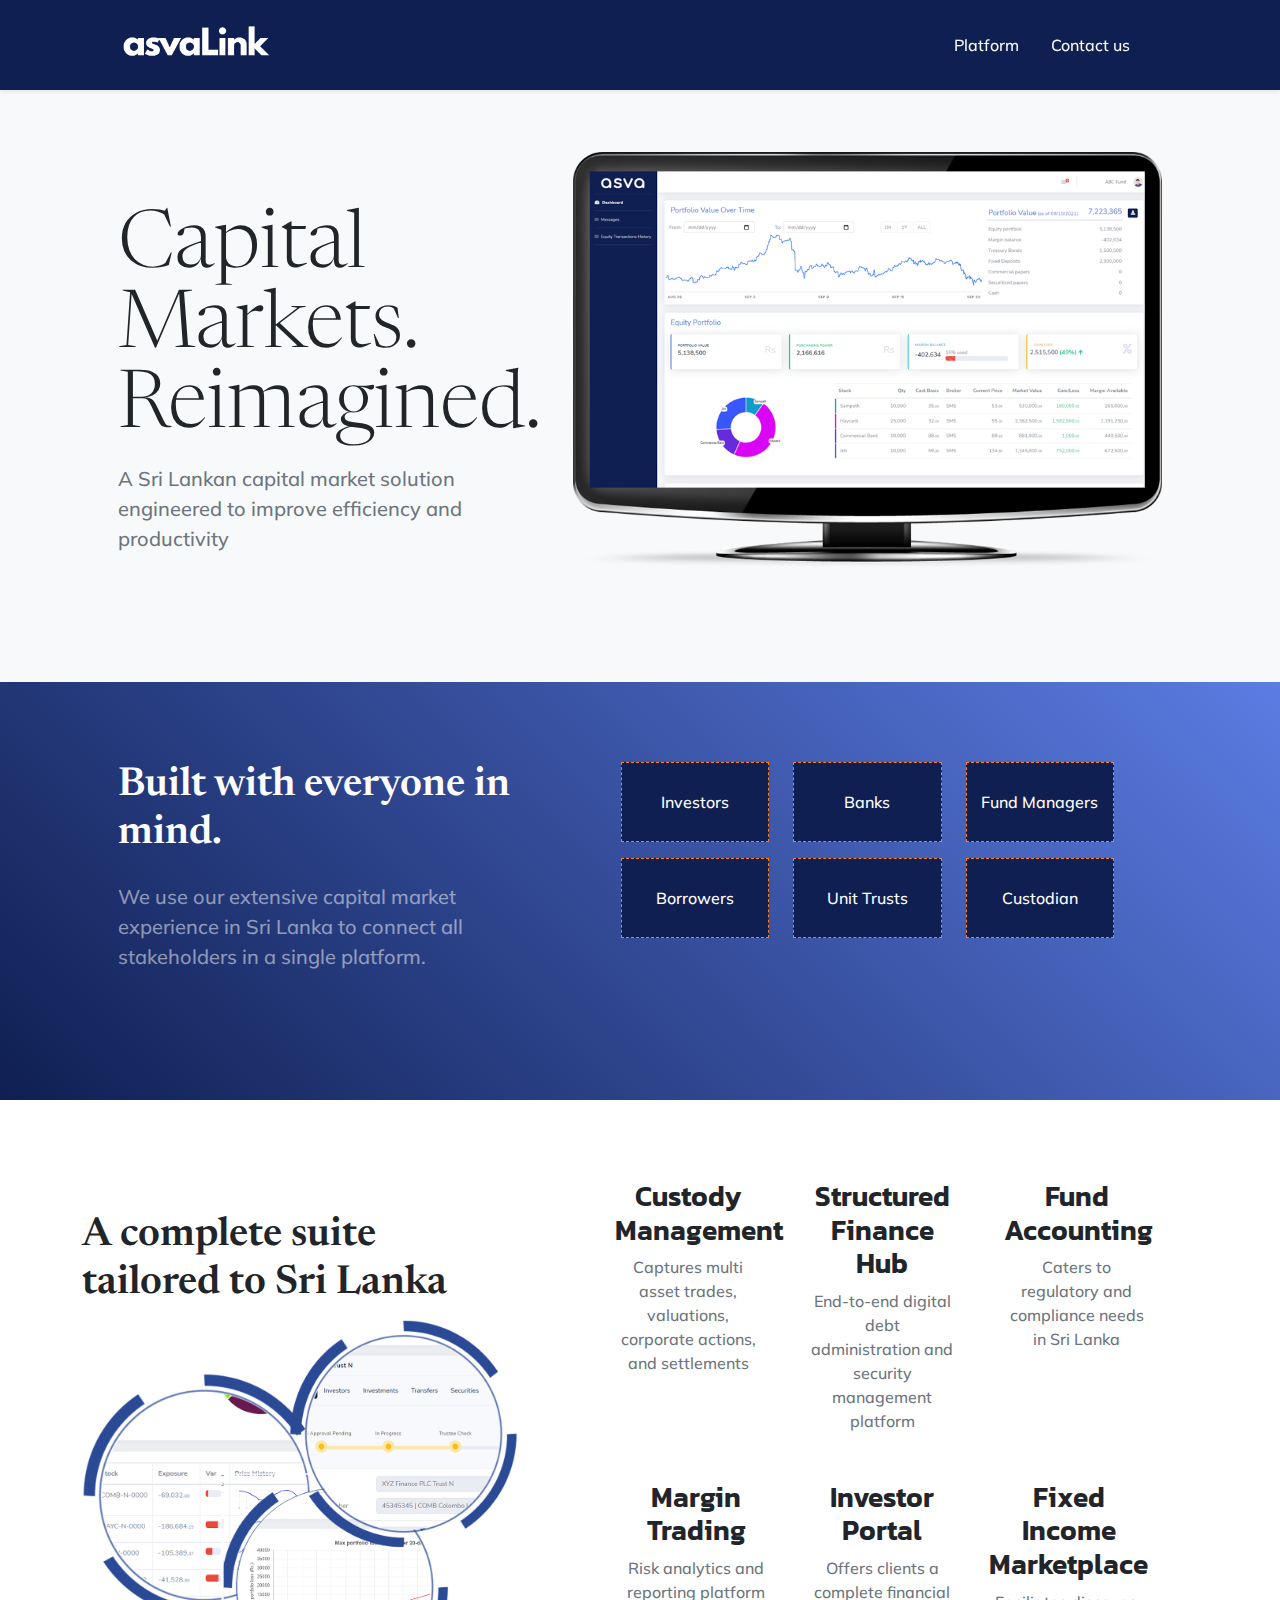
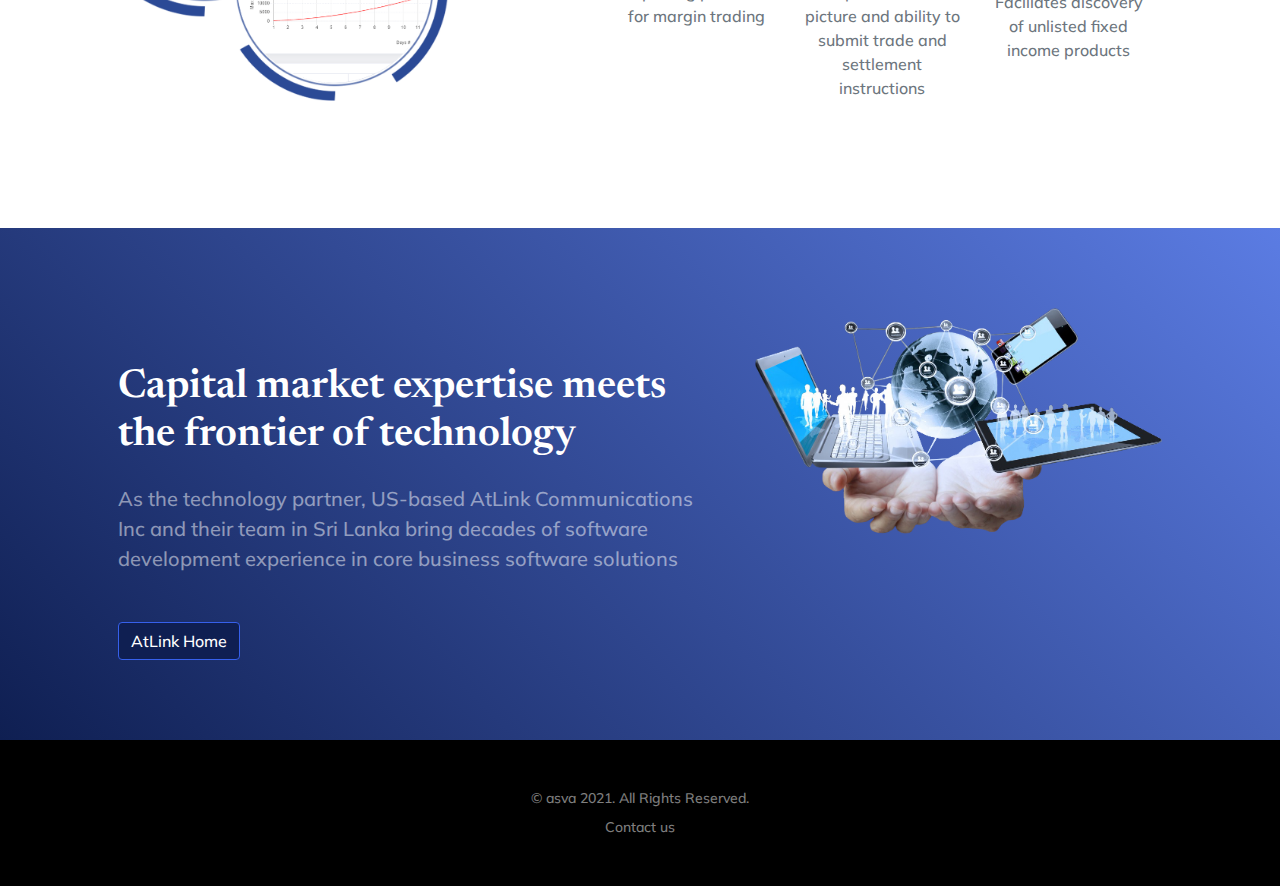
<file: index.html>
<!DOCTYPE html>
<html lang="en">
<head>
    <meta charset="UTF-8">
    <title>
        asvaLink
    </title>

    <meta charset="utf-8" />
    <meta name="viewport" content="width=device-width, initial-scale=1, shrink-to-fit=no" />
    <meta name="description" content="" />
    <meta name="author" content="" />
    <link rel="icon" type="image/x-icon" href="assets/favicon.ico" />
    <!-- Bootstrap icons-->
    <link href="https://cdn.jsdelivr.net/npm/bootstrap-icons@1.5.0/font/bootstrap-icons.css" rel="stylesheet" />
    <!-- Google fonts-->
    <link rel="preconnect" href="https://fonts.gstatic.com" />
    <link rel="stylesheet" type="text/css" href="//fonts.googleapis.com/css?family=Comfortaa" />
    <link href="https://fonts.googleapis.com/css2?family=Newsreader:ital,wght@0,600;1,600&amp;display=swap" rel="stylesheet" />
    <link href="https://fonts.googleapis.com/css2?family=Mulish:ital,wght@0,300;0,500;0,600;0,700;1,300;1,500;1,600;1,700&amp;display=swap" rel="stylesheet" />
    <link href="https://fonts.googleapis.com/css2?family=Kanit:ital,wght@0,400;1,400&amp;display=swap" rel="stylesheet" />
    <!-- Core theme CSS (includes Bootstrap)-->
    <link href="css/styles.css" rel="stylesheet" />
</head>
<body id="page-top">
    <nav class="navbar navbar-expand-lg navbar-light fixed-top shadow-sm" id="mainNav">
        <div class="container px-5">
            <a class="navbar-brand fw-bold " style="color:white;font-family: Comfortaa; font-size: 24px; " href="/"><img src="assets/img/main-logo-transparent-background.png" style="height: 3rem;" /></a>
            <button class="navbar-toggler" type="button" data-bs-toggle="collapse" data-bs-target="#navbarResponsive" aria-controls="navbarResponsive" aria-expanded="false" aria-label="Toggle navigation">
                Menu
                <i class="bi-list"></i>
            </button>
            <div class="collapse navbar-collapse" id="navbarResponsive">
                
                <ul class="navbar-nav ms-auto me-2 my-3 my-lg-0">
                    <li class="nav-item"><a class="nav-link me-lg-3" href="platform.html">Platform</a></li>
                    <li class="nav-item"><a class="nav-link me-lg-3" href="contactus.html">Contact us</a></li>
                    
                </ul>
                
            </div>
        </div>
    </nav>
    
<!-- Mashead header-->
<header class="masthead">
    <div class="container px-5">
        <div class="row gx-5">
            <div class="col-lg-5 align-items-center">
                <!-- Mashead text and app badges-->
                <div class="mb-5 mb-lg-0 text-center text-lg-start">
                    <h1>&nbsp;</h1>
                    <h1 class="display-1 lh-1 mb-3">Capital Markets. Reimagined.</h1>
                    <p class="lead fw-normal text-muted mb-5">A Sri Lankan capital market solution engineered to improve
                        efficiency and productivity</p>
                </div>
            </div>
            <div class="col-lg-7">
                <img src="assets/img/homepagescreen.png" alt="..." style="width: 100%" />
            </div>
        </div>
    </div>
</header>
<!-- Quote/testimonial aside-->
<aside class="text-center bg-gradient-primary-to-secondary">
    <div class="container px-5">
        <div class="row gx-5">
            <div class="col-lg-5 align-items-center">
                <!-- Mashead text and app badges-->
                <div class="mb-5 mb-lg-0 text-center text-lg-start">
                    <div class="h2 fs-1 text-white mb-4">Built with everyone in mind.</div>
                    <p class="lead fw-normal text-white-50 mb-5">
                        We use our extensive capital market experience in Sri Lanka to connect all stakeholders in a single platform.
                    </p>
                </div>
            </div>
            <div class="col-lg-7">
                <div class="container">
                    <div class="row">
                      <div class="col-sm-4 mb-2">                      
                            <div class="justify-content-center b-style  r-height">Investors</div>                          
                      </div>
                      <div class="col-sm-4 mb-2">
                        <div class="justify-content-center b-style  r-height">Banks</div>                                                  
                      </div>
                      <div class="col-sm-4 mb-2">
                        <div class="justify-content-center b-style  r-height">Fund Managers</div>                                                
                      </div>
                    </div>
                    <div class="row mt-2">
                        <div class="col-sm mb-2">
                            <div class="justify-content-center b-style  r-height">Borrowers</div>                                                          
                        </div>
                        <div class="col-sm  mb-2">
                            <div class="justify-content-center b-style  r-height">Unit Trusts</div>
                        </div>
                        <div class="col-sm  mb-2">
                            <div class="justify-content-center b-style  r-height">Custodian</div>
                        </div>
                      </div>
                  </div>
                  </div>
            </div>
        </div>
    </div>
</aside>
<!-- App features section-->
<section id="features">
    <div class="container pl-5">
        <div class="row gx-5 align-items-center">
            <div class="col-lg-7 order-lg-1 mb-5 mb-lg-0">
                <div class="container-fluid px-5">
                    <div class="row gx-5">
                        <div class="col-md-4 mb-5">
                            <!-- Feature item-->
                            <div class="text-center">
                                <h3 class="font-alt">Custody Management</h3>
                                <p class="text-muted mb-0">Captures multi asset trades, valuations, corporate actions, and settlements
                                </p>
                            </div>
                        </div>
                        <div class="col-md-4 mb-5">
                            <!-- Feature item-->
                            <div class="text-center">
                                <h3 class="font-alt">Structured Finance Hub</h3>
                                <p class="text-muted mb-0">End-to-end digital debt administration and security management platform</p>
                            </div>
                        </div>
                        <div class="col-md-4 mb-5 mb-md-0">
                            <!-- Feature item-->
                            <div class="text-center">
                                <h3 class="font-alt">Fund Accounting</h3>
                                <p class="text-muted mb-0">Caters to regulatory and compliance needs in Sri Lanka</p>
                            </div>
                        </div>
                    </div>
                    <div class="row">
                        <div class="col-md-4 mb-5">
                            <!-- Feature item-->
                            <div class="text-center">
                                <h3 class="font-alt">Margin Trading</h3>
                                <p class="text-muted mb-0">Risk analytics and reporting platform for margin trading</p>
                            </div>
                        </div>
                        <div class="col-md-4 mb-5">
                            <!-- Feature item-->
                            <div class="text-center">
                                <h3 class="font-alt">Investor Portal</h3>
                                <p class="text-muted mb-0">Offers clients a complete
                                    financial picture
                                    and ability to submit
                                    trade and settlement
                                    instructions</p>
                            </div>
                        </div>
                        <div class="col-md-4 mb-5 mb-md-0">
                            <!-- Feature item-->
                            <div class="text-center">
                                <h3 class="font-alt">Fixed Income Marketplace</h3>
                                <p class="text-muted mb-0">Faciliates discovery of unlisted fixed income products</p>
                            </div>
                        </div>
                    </div>
                </div>
            </div>
            <div class="col-lg-5 order-lg-0">
                <h1>A complete suite tailored to Sri Lanka</h1>
                <div class="features-device-mockup">
                    <img src="assets/img/threecircles.png" alt="..." style="width: 100%" />
                    
                </div>
            </div>
        </div>
    </div>
</section>


<aside class="text-center bg-gradient-primary-to-secondary">
    <div class="container px-5">
        <div class="row gx-5">
            <div class="col-lg-7 align-items-center">
                <!-- Mashead text and app badges-->
                <div class="mb-5 mb-lg-0 text-center text-lg-start">
                    <h1>&nbsp;</h1>
                    <div class="h2 fs-1 text-white mb-4">Capital market expertise meets the frontier of technology</div>
                    <p class="lead fw-normal text-white-50 mb-5">As the technology partner, US-based AtLink
                        Communications Inc and their team in Sri Lanka
                        bring decades of software development experience
                        in core business software solutions</p>
                        <div class="col-4 text-center d-flex">
                           <!-- <a href="https://www.atlinkcom.com/"> <button type="button" class="btn-sm btn-primary ">
                              Atlink Home
                            </button></a> -->
                            <a class="btn btn-primary" href="https://www.atlinkcom.com/" role="button" target="_blank">AtLink Home</a>
                        </div>
                </div>
            </div>
            <div class="col-lg-5">
                <img src="assets/img/fintech.png" alt="..." style="width: 100%" />
            </div>
        </div>
    </div>
</aside>
<footer class="bg-black text-center py-5">
    <div class="container px-5">
        <div class="text-white-50 small">
            <div class="mb-2">&copy; asva 2021. All Rights Reserved.</div>
            <a href="#!">Contact us</a>
        </div>
    </div>
</footer>
<script src="https://cdn.jsdelivr.net/npm/bootstrap@5.1.0/dist/js/bootstrap.bundle.min.js"></script>
<script src="js/scripts.js"></script>
<script src="https://cdn.startbootstrap.com/sb-forms-latest.js"></script>
</body>
</html>
</file>
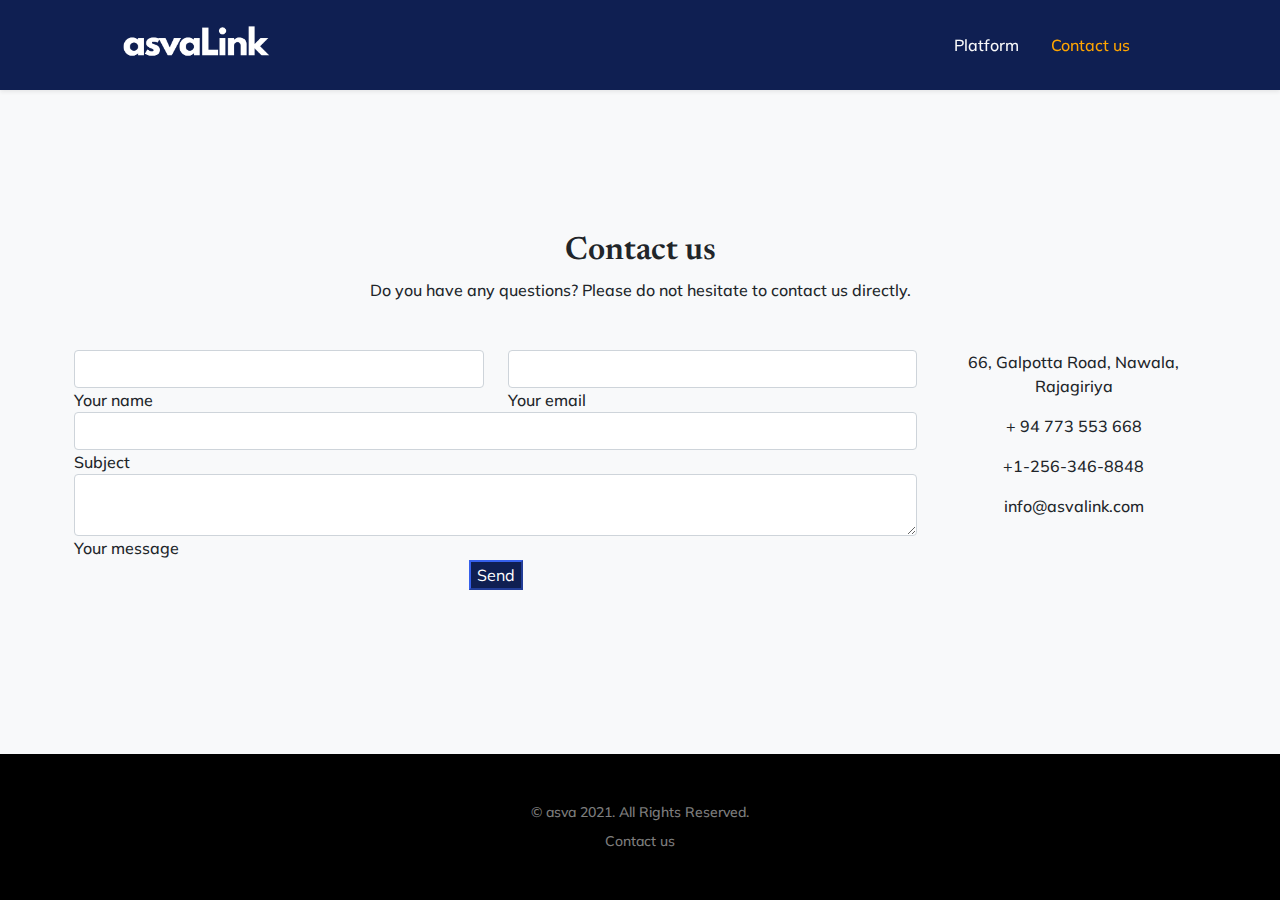
<file: contactus.html>
<!DOCTYPE html>
<html lang="en">
<head>
    <meta charset="UTF-8">
    <title>
        asvaLink
    </title>

    <meta charset="utf-8" />
    <meta name="viewport" content="width=device-width, initial-scale=1, shrink-to-fit=no" />
    <meta name="description" content="" />
    <meta name="author" content="" />
    <link rel="icon" type="image/x-icon" href="assets/favicon.ico" />
    <!-- Bootstrap icons-->
    <link href="https://cdn.jsdelivr.net/npm/bootstrap-icons@1.5.0/font/bootstrap-icons.css" rel="stylesheet" />
    <!-- Google fonts-->
    <link rel="preconnect" href="https://fonts.gstatic.com" />
    <link rel="stylesheet" type="text/css" href="//fonts.googleapis.com/css?family=Comfortaa" />
    <link href="https://fonts.googleapis.com/css2?family=Newsreader:ital,wght@0,600;1,600&amp;display=swap" rel="stylesheet" />
    <link href="https://fonts.googleapis.com/css2?family=Mulish:ital,wght@0,300;0,500;0,600;0,700;1,300;1,500;1,600;1,700&amp;display=swap" rel="stylesheet" />
    <link href="https://fonts.googleapis.com/css2?family=Kanit:ital,wght@0,400;1,400&amp;display=swap" rel="stylesheet" />
    <!-- Core theme CSS (includes Bootstrap)-->
    <link href="css/styles.css" rel="stylesheet" />
</head>
<body id="page-top">
    <nav class="navbar navbar-expand-lg navbar-light fixed-top shadow-sm" id="mainNav">
        <div class="container px-5">
            <a class="navbar-brand fw-bold " style="color:white;font-family: Comfortaa; font-size: 24px; " href="/"><img src="assets/img/main-logo-transparent-background.png" style="height: 3rem;" /></a>
            <button class="navbar-toggler" type="button" data-bs-toggle="collapse" data-bs-target="#navbarResponsive" aria-controls="navbarResponsive" aria-expanded="false" aria-label="Toggle navigation">
                Menu
                <i class="bi-list"></i>
            </button>
            <div class="collapse navbar-collapse" id="navbarResponsive">
                
                <ul class="navbar-nav ms-auto me-2 my-3 my-lg-0">
                    <li class="nav-item"><a class="nav-link me-lg-3" href="platform.html">Platform</a></li>
                    <li class="nav-item"><a class="nav-link me-lg-3 active" href="contactus.html">Contact us</a></li>
                    
                </ul>
                
            </div>
        </div>
    </nav>
    
<!-- Mashead header-->
<header class="masthead">
    <div class="container px-1">
        <div class="row gx-1">
          <!--Section: Contact v.2-->
<section class="mb-1">

    <!--Section heading-->
    <h2 class="h1-responsive font-weight-bold text-center">Contact us</h2>
    <!--Section description-->
    <p class="text-center w-responsive mx-auto mb-5">Do you have any questions? Please do not hesitate to contact us directly. </p>

    <div class="row">

        <!--Grid column-->
        <div class="col-md-9 mb-md-0 mb-2">
            <form id="contact-form" name="contact-form" action="contactus.html" method="POST">

                <!--Grid row-->
                <div class="row">

                    <!--Grid column-->
                    <div class="col-md-6">
                        <div class="md-form mb-0">
                            <input type="text" id="name" name="name" class="form-control">
                            <label for="name" class="">Your name</label>
                        </div>
                    </div>
                    <!--Grid column-->

                    <!--Grid column-->
                    <div class="col-md-6">
                        <div class="md-form mb-0">
                            <input type="text" id="email" name="email" class="form-control">
                            <label for="email" class="">Your email</label>
                        </div>
                    </div>
                    <!--Grid column-->

                </div>
                <!--Grid row-->

                <!--Grid row-->
                <div class="row">
                    <div class="col-md-12">
                        <div class="md-form mb-0">
                            <input type="text" id="subject" name="subject" class="form-control">
                            <label for="subject" class="">Subject</label>
                        </div>
                    </div>
                </div>
                <!--Grid row-->

                <!--Grid row-->
                <div class="row">

                    <!--Grid column-->
                    <div class="col-md-12">

                        <div class="md-form">
                            <textarea type="text" id="message" name="message" rows="2" class="form-control md-textarea"></textarea>
                            <label for="message">Your message</label>
                        </div>

                    </div>
                </div>
                <!--Grid row-->

            </form>

            <div class="text-center text-md-left">
                <input class="btn-primary" type="submit" value="Send"/>
            </div>
            <div class="status"></div>
        </div>
        <!--Grid column-->

        <!--Grid column-->
        <div class="col-md-3 text-center">
            <ul class="list-unstyled mb-0">
                <li><i class="fas fa-map-marker-alt fa-2x"></i>
                    <p>66, Galpotta Road, Nawala, Rajagiriya</p>
                </li>

                <li><i class="fas fa-phone mt-4 fa-2x"></i>
                    <p>+ 94 773 553 668</p> 
                </li>

                <li><i class="fas fa-phone mt-4 fa-2x"></i>
                    <p>+1-256-346-8848</p> 
                </li>


                <li><i class="fas fa-envelope mt-4 fa-2x"></i>
                    <p>info@asvalink.com</p>
                </li>
            </ul>
        </div>
        <!--Grid column-->

    </div>

</section>
<!--Section: Contact v.2-->
        </div>
    </div>
</header>


<footer class="bg-black text-center py-5" id="footer">
    <div class="container px-5">
        <div class="text-white-50 small">
            <div class="mb-2">&copy; asva 2021. All Rights Reserved.</div>
            <a href="#!">Contact us</a>
        </div>
    </div>
</footer>
<script src="https://cdn.jsdelivr.net/npm/bootstrap@5.1.0/dist/js/bootstrap.bundle.min.js"></script>
<script src="js/scripts.js"></script>
<script src="https://cdn.startbootstrap.com/sb-forms-latest.js"></script>
</body>
</html>
</file>
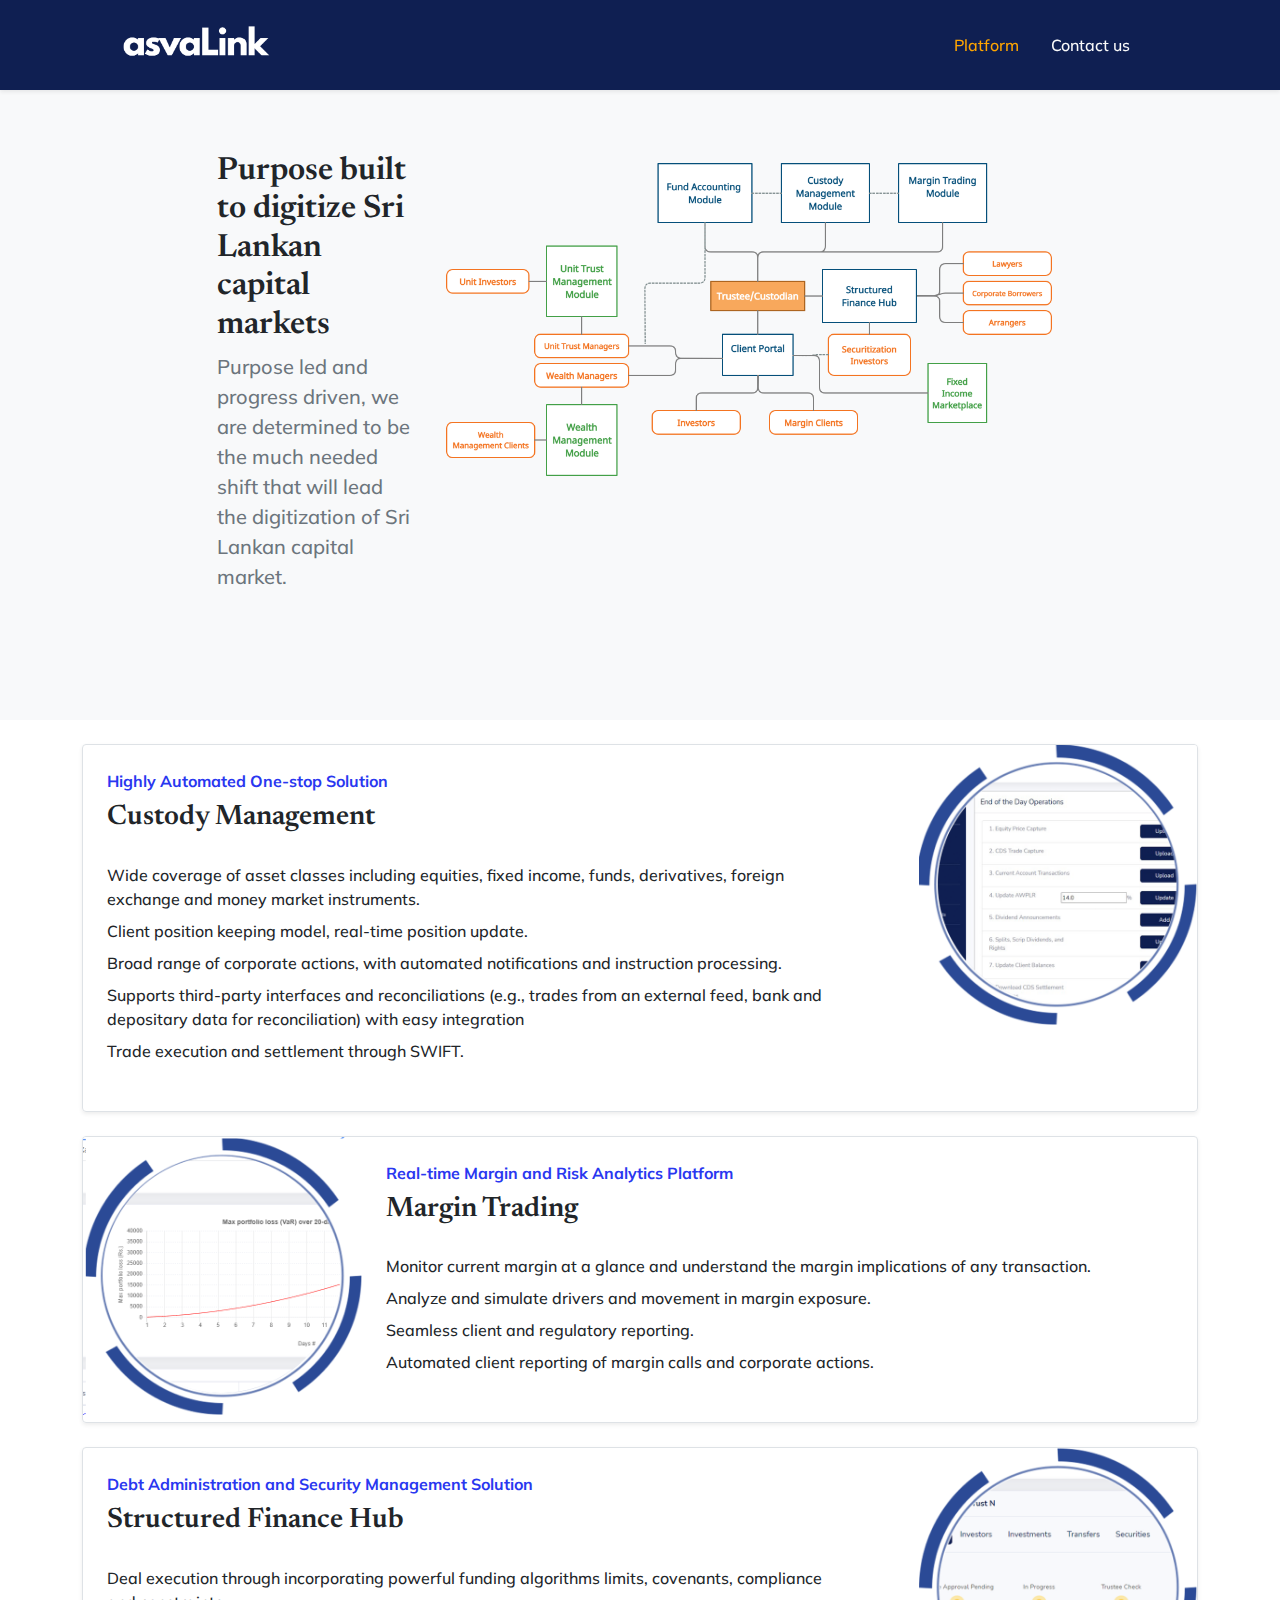
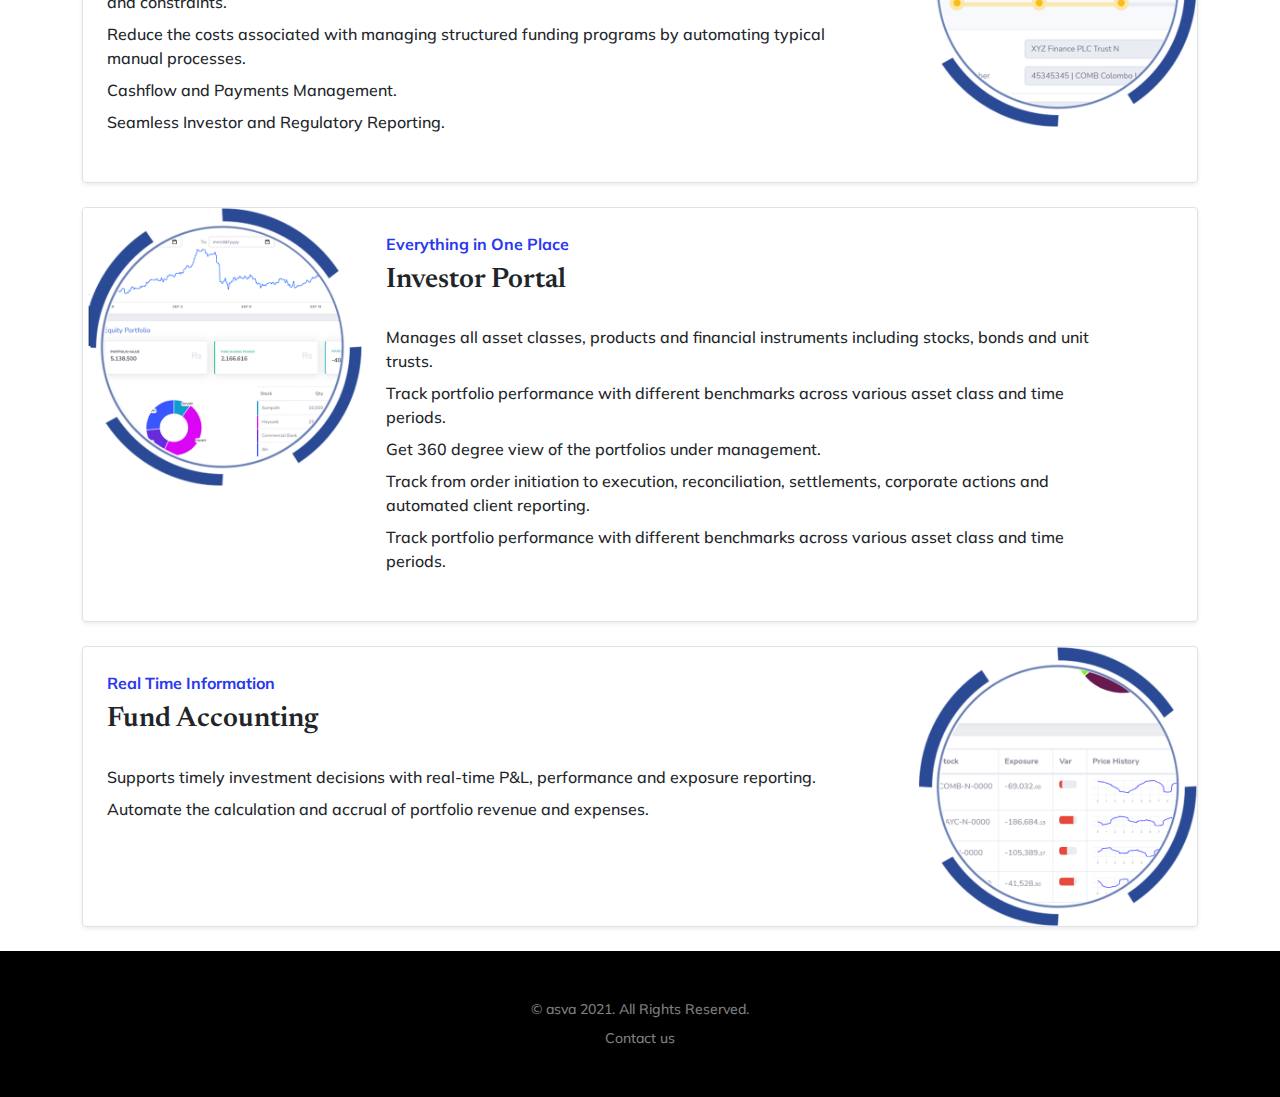
<file: platform.html>
<!DOCTYPE html>
<html lang="en">

<head>
    <meta charset="UTF-8">
    <title>
        asvaLink
    </title>

    <meta charset="utf-8" />
    <meta name="viewport" content="width=device-width, initial-scale=1, shrink-to-fit=no" />
    <meta name="description" content="" />
    <meta name="author" content="" />
    <link rel="icon" type="image/x-icon" href="assets/favicon.ico" />
    <!-- Bootstrap icons-->
    <link href="https://cdn.jsdelivr.net/npm/bootstrap-icons@1.5.0/font/bootstrap-icons.css" rel="stylesheet" />
    <!-- Google fonts-->
    <link rel="preconnect" href="https://fonts.gstatic.com" />
    <link rel="stylesheet" type="text/css" href="//fonts.googleapis.com/css?family=Comfortaa" />
    <link href="https://fonts.googleapis.com/css2?family=Newsreader:ital,wght@0,600;1,600&amp;display=swap"
        rel="stylesheet" />
    <link
        href="https://fonts.googleapis.com/css2?family=Mulish:ital,wght@0,300;0,500;0,600;0,700;1,300;1,500;1,600;1,700&amp;display=swap"
        rel="stylesheet" />
    <link href="https://fonts.googleapis.com/css2?family=Kanit:ital,wght@0,400;1,400&amp;display=swap"
        rel="stylesheet" />
    <!-- Core theme CSS (includes Bootstrap)-->
    <link href="css/styles.css" rel="stylesheet" />

    <style>
        .left {
            background-image: url('assets/img/future.png');
            background-position: center;
            background-repeat: no-repeat;
            background-size: cover;
            height: 400px;
        }
    </style>
</head>

<body id="page-top">
    <nav class="navbar navbar-expand-lg navbar-light fixed-top shadow-sm" id="mainNav">
        <div class="container px-5">
            <a class="navbar-brand fw-bold " style="color:white;font-family: Comfortaa; font-size: 24px; " href="/"><img
                    src="assets/img/main-logo-transparent-background.png" style="height: 3rem;" /></a>
            <button class="navbar-toggler" type="button" data-bs-toggle="collapse" data-bs-target="#navbarResponsive"
                aria-controls="navbarResponsive" aria-expanded="false" aria-label="Toggle navigation">
                Menu
                <i class="bi-list"></i>
            </button>
            <div class="collapse navbar-collapse" id="navbarResponsive">

                <ul class="navbar-nav ms-auto me-2 my-3 my-lg-0">
                    <li class="nav-item"><a class="nav-link me-lg-3 active" href="platform.html">Platform</a></li>
                    <li class="nav-item"><a class="nav-link me-lg-3" href="contactus.html">Contact us</a></li>
                </ul>

            </div>
        </div>
    </nav>

    <!-- Mashead header-->
    <header class="masthead ">
        <!-- <div class="container"> -->
        <div class="row ">
            <div class="col-lg-2"></div>
            <div class="col-lg-2">
                <h2>Purpose built to digitize Sri Lankan capital markets</h2>
              <p class="lead fw-normal text-muted mb-5">
                    Purpose led and progress driven, we are determined to be the much needed shift that will lead
                    the digitization of Sri Lankan capital market.</p>
            </div>
            <div class="col-lg-6">
                <img src="assets/img/process.png" class="img-fluid" style="width: 100%;"/>
            </div>
            <div class="col-lg-2"></div>
            
        </div>
        <!-- </div> -->
    </header>
    <br/>
    <div class="container pl-5">

        <div class="col-md-12">
            <div class="row g-0 border rounded overflow-hidden flex-md-row mb-4 shadow-sm h-md-250 position-relative">
                <div class="col p-4 d-flex flex-column position-static">
                    <strong class="d-inline-block mb-2 text-primary">Highly Automated One-stop Solution</strong>
                    <h3 class="mb-0">Custody Management</h3>
                    <div class="mb-1 text-muted">&nbsp;</div>
                    <dl class="row">
                        <dd class="col-sm-11">Wide coverage of asset classes including equities, fixed income, funds,
                            derivatives, foreign exchange and money market
                            instruments.</dd>
                        <dd class="col-sm-11">
                            Client position keeping model, real-time position update.
                        </dd>
                        <dd class="col-sm-11">Broad range of corporate actions, with automated notifications and
                            instruction processing.</dd>
                        <dd class="col-sm-11">Supports third-party interfaces and reconciliations (e.g., trades from an
                            external feed, bank and depositary data for reconciliation)
                            with easy integration</dd>
                        <dd class="col-sm-11">Trade execution and settlement through SWIFT.</dd>
                    </dl>
                </div>
                <div class="col-md-3 d-none d-lg-block">
                    <img src="assets/img/custodycircle.png" style="width: 100%;" />
                </div>
            </div>
        </div>

        <div class="col-md-12">
            <div class="row g-0 border rounded overflow-hidden flex-md-row mb-4 shadow-sm h-md-250 position-relative">
                <div class="col-md-3 d-none d-lg-block">
                    <img src="assets/img/varcircle.png" style="width: 100%;" />
                </div>
                <div class="col p-4 d-flex flex-column position-static">
                    <strong class="d-inline-block mb-2 text-primary">Real-time Margin and Risk Analytics
                        Platform</strong>
                    <h3 class="mb-0">Margin Trading</h3>
                    <div class="mb-1 text-muted">&nbsp;</div>
                    <dl class="row">
                        <dd class="col-sm-11">Monitor current margin at a glance and understand the margin implications
                            of any transaction.</dd>
                        <dd class="col-sm-11">Analyze and simulate drivers and movement in margin exposure.</dd>
                        <dd class="col-sm-11">Seamless client and regulatory reporting.</dd>
                        <dd class="col-sm-11">Automated client reporting of margin calls and corporate actions.</dd>
                    </dl>
                </div>

            </div>
        </div>

        <div class="col-md-12">
            <div class="row g-0 border rounded overflow-hidden flex-md-row mb-4 shadow-sm h-md-250 position-relative">
                <div class="col p-4 d-flex flex-column position-static">
                    <strong class="d-inline-block mb-2 text-primary">Debt Administration and Security Management
                        Solution</strong>
                    <h3 class="mb-0">Structured Finance Hub</h3>
                    <div class="mb-1 text-muted">&nbsp;</div>
                    <dl class="row">
                        <dd class="col-sm-11">Deal execution through incorporating powerful funding algorithms limits,
                            covenants, compliance and constraints.</dd>
                        <dd class="col-sm-11">Reduce the costs associated with managing structured funding programs by
                            automating typical manual processes.</dd>
                        <dd class="col-sm-11">Cashflow and Payments Management.</dd>
                        <dd class="col-sm-11">Seamless Investor and Regulatory Reporting.</dd>
                    </dl>
                </div>
                <div class="col-md-3 d-none d-lg-block">
                    <img src="assets/img/securitizationcircle.png" style="width: 100%;" />
                </div>
            </div>
        </div>

        <div class="col-md-12">
            <div class="row g-0 border rounded overflow-hidden flex-md-row mb-4 shadow-sm h-md-250 position-relative">
                <div class="col-md-3 d-none d-lg-block">
                    <img src="assets/img/investorcircle.png" style="width: 100%;" />
                </div>
                <div class="col p-4 d-flex flex-column position-static">
                    <strong class="d-inline-block mb-2 text-primary">Everything in One Place</strong>
                    <h3 class="mb-0">Investor Portal</h3>
                    <div class="mb-1 text-muted">&nbsp;</div>
                    <dl class="row">
                        <dd class="col-sm-11">Manages all asset classes, products and financial instruments including
                            stocks, bonds and unit trusts.</dd>
                        <dd class="col-sm-11">Track portfolio performance with different benchmarks across various asset
                            class and time periods.</dd>
                        <dd class="col-sm-11">Get 360 degree view of the portfolios under management.</dd>
                        <dd class="col-sm-11">Track from order initiation to execution, reconciliation, settlements,
                            corporate actions and automated client reporting.</dd>
                        <dd class="col-sm-11">Track portfolio performance with different benchmarks across various asset
                            class and time periods.</dd>
                    </dl>
                </div>

            </div>
        </div>


        <div class="col-md-12">
            <div class="row g-0 border rounded overflow-hidden flex-md-row mb-4 shadow-sm h-md-250 position-relative">
                <div class="col p-4 d-flex flex-column position-static">
                    <strong class="d-inline-block mb-2 text-primary">Real Time Information</strong>
                    <h3 class="mb-0">Fund Accounting</h3>
                    <div class="mb-1 text-muted">&nbsp;</div>
                    <dl class="row">
                        <dd class="col-sm-11">Supports timely investment decisions with real-time P&L, performance and
                            exposure reporting.</dd>
                        <dd class="col-sm-11">Automate the calculation and accrual of portfolio revenue and expenses.
                        </dd>
                    </dl>
                </div>
                <div class="col-md-3 d-none d-lg-block">
                    <img src="assets/img/pricehistcircle.png" style="width: 100%;" />
                </div>
            </div>
        </div>

    </div>
    <footer class="bg-black text-center py-5">
        <div class="container px-5">
            <div class="text-white-50 small">
                <div class="mb-2">&copy; asva 2021. All Rights Reserved.</div>
                <a href="#!">Contact us</a>
            </div>
        </div>
    </footer>
    <script src="https://cdn.jsdelivr.net/npm/bootstrap@5.1.0/dist/js/bootstrap.bundle.min.js"></script>
    <script src="js/scripts.js"></script>
    <script src="https://cdn.startbootstrap.com/sb-forms-latest.js"></script>
</body>

</html>
</file>
